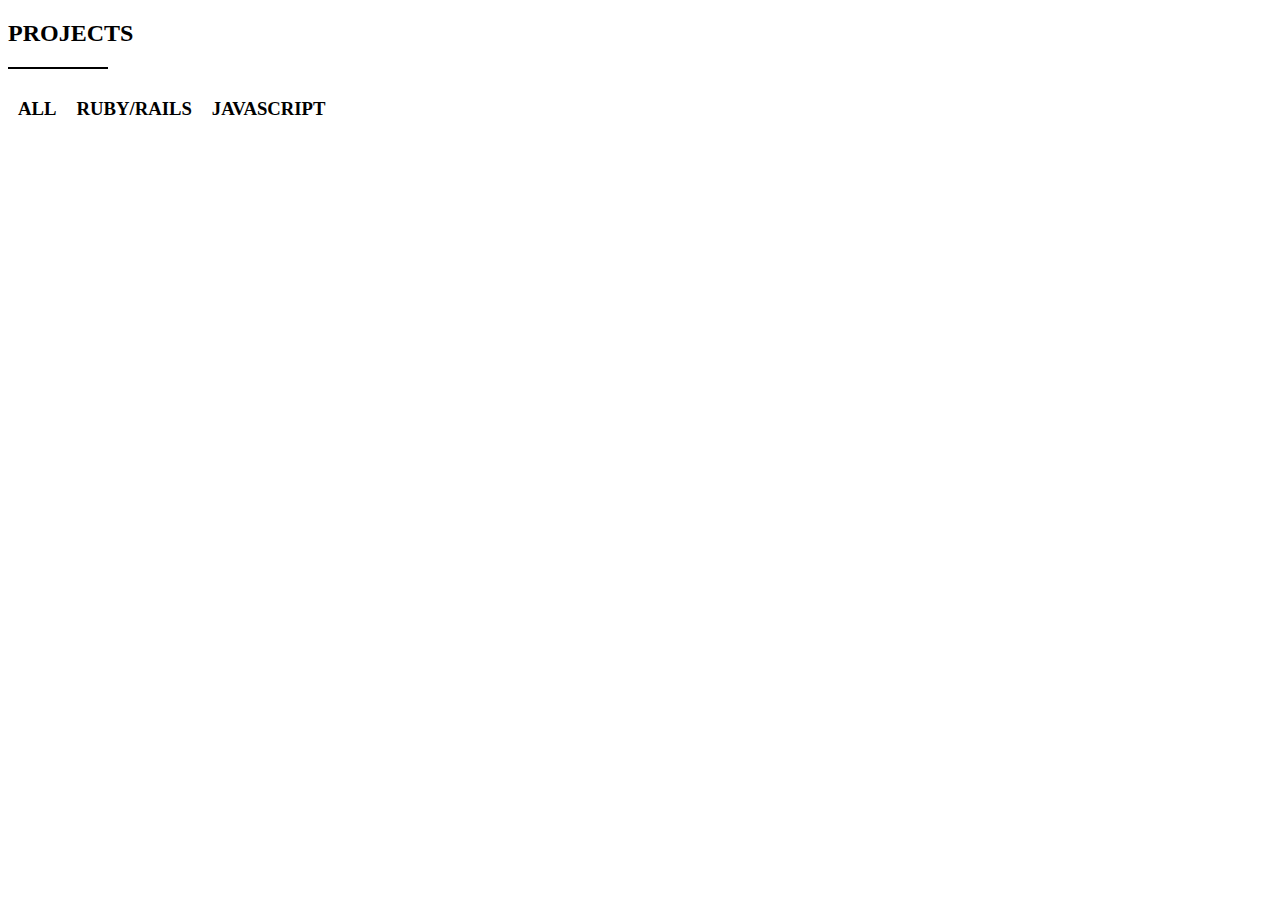
<file: index.html>
<!DOCTYPE html>
<html lang="en">
<head>
  <link rel="stylesheet" href="index.css">
  <meta charset="UTF-8">
  <meta http-equiv="X-UA-Compatible" content="IE=edge">
  <meta name="viewport" content="width=device-width, initial-scale=1.0">
  <title>Ofek Portfolio's</title>
</head>
<body>
  <h2>PROJECTS</h2>
  <div class="line"></div>
  <div class="nav">
    <div class="nav-part">
      <h3>ALL</h3>
    </div>
    <div class="nav-part">
      <h3>RUBY/RAILS</h3>
    </div>
    <div class="nav-part">
      <h3>JAVASCRIPT</h3>
    </div>
  </div>
</body>
</html>
</file>
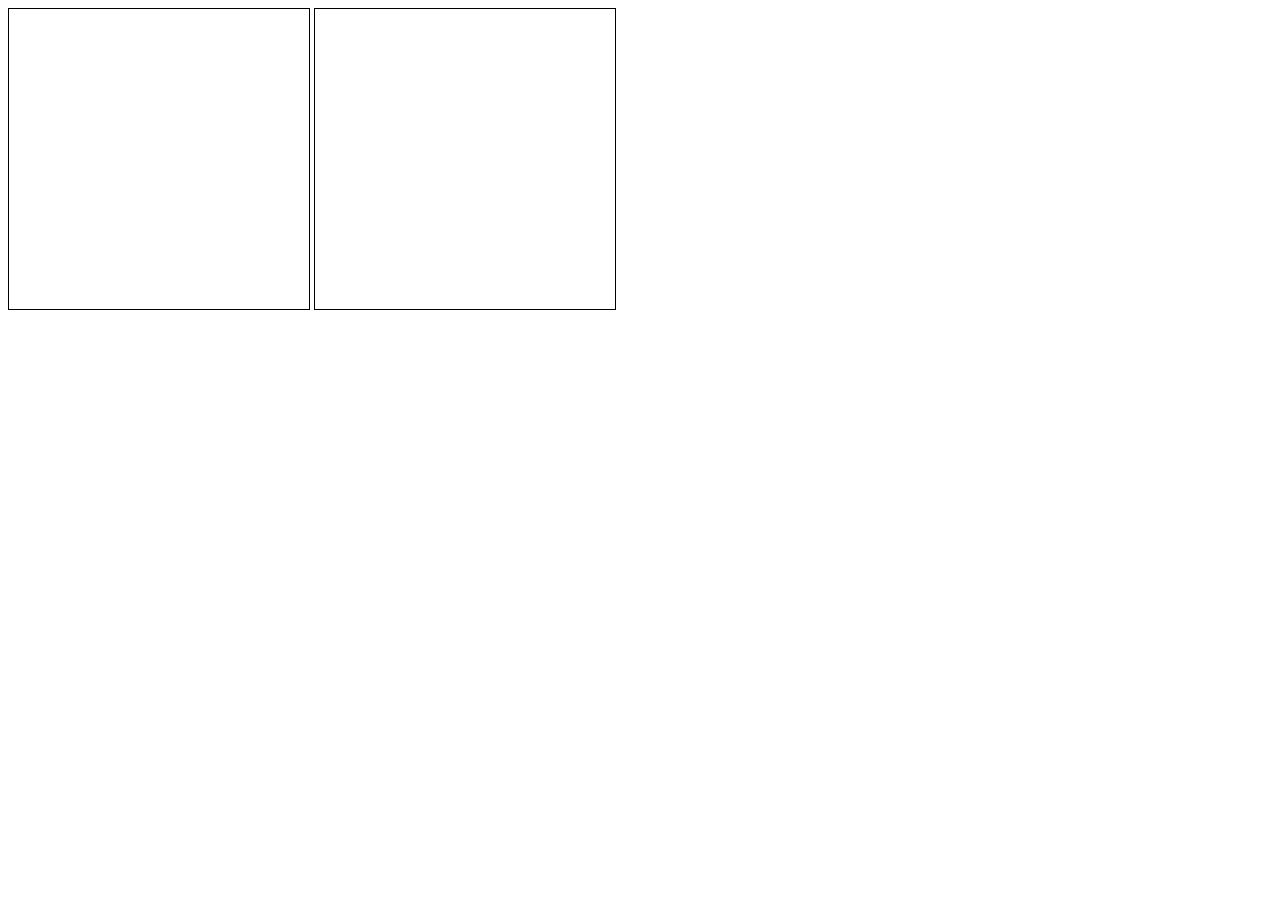
<file: games/Iframe tries/index.html>
<!DOCTYPE html>
<html lang="en">
<head>
  <meta charset="UTF-8">
  <meta http-equiv="X-UA-Compatible" content="IE=edge">
  <meta name="viewport" content="width=device-width, initial-scale=1.0">
  <title>Iframe</title>
  <link rel="stylesheet" href="index.css">
</head>
<body>
  <div id="iframe-holder">
    <iframe src="https://overfishy.github.io/soduko-mobile/sudoku.html" title="soduk-dick"></iframe>
    <iframe src="https://overfishy.github.io/Snake-Game/" title="snake-dick"></iframe>
  </div>
</body>
</html>
</file>
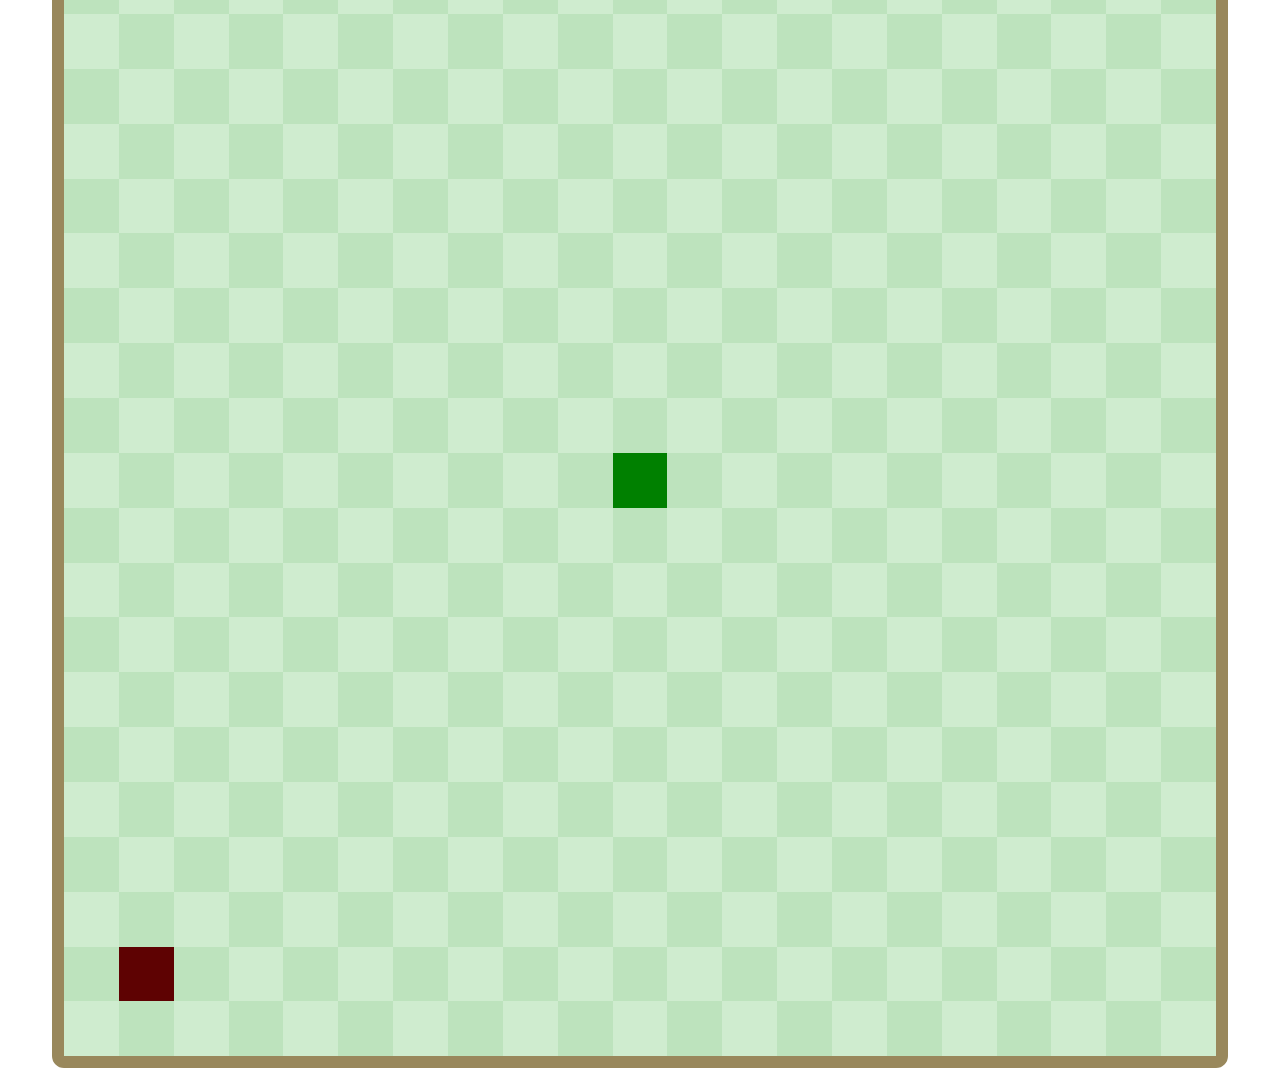
<file: games/snake mobile - applying new grid attemps/index.html>
<!DOCTYPE html>
  <html lang="en">
  <head>
    <meta charset="UTF-8">
    <meta http-equiv="X-UA-Compatible" content="IE=edge">
    <meta name="viewport" content="width=device-width, initial-scale=1.0">
    <title>snake</title>
    <link rel="stylesheet" href="snake.css">
  </head>
  <script src="game.js" defer type="module"></script>
  <body>
    <span><h4 id="score">Score: 0</h4></span>
    <div id="board-container">
      <div id="board"></div>
      <div id="board-utility"></div>
    </div>
  </body>
</html>
</file>
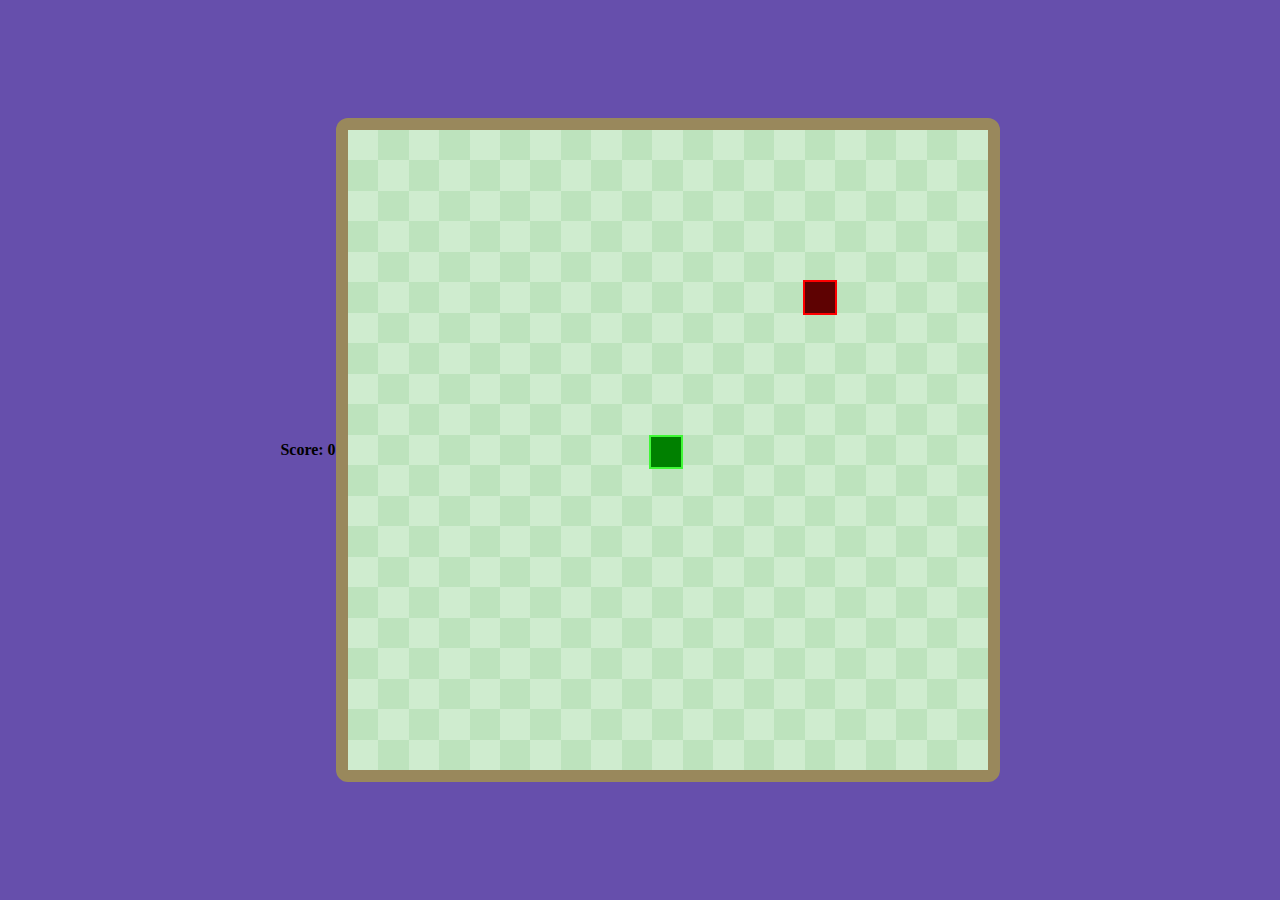
<file: games/snake mobile - grid attempts/index.html>
<!DOCTYPE html>
  <html lang="en">
  <head>
    <meta charset="UTF-8">
    <meta http-equiv="X-UA-Compatible" content="IE=edge">
    <meta name="viewport" content="width=device-width, initial-scale=1.0">
    <title>snake</title>
    <link rel="stylesheet" href="snake.css">
  </head>
  <script src="game.js" defer type="module"></script>
  <body>
    <h4 id="score">Score: 0</h4>
    <div id="container-action">
      <div id="board-utility"></div>
      <div id="board"></div>
    </div>
  </body>
</html>
</file>
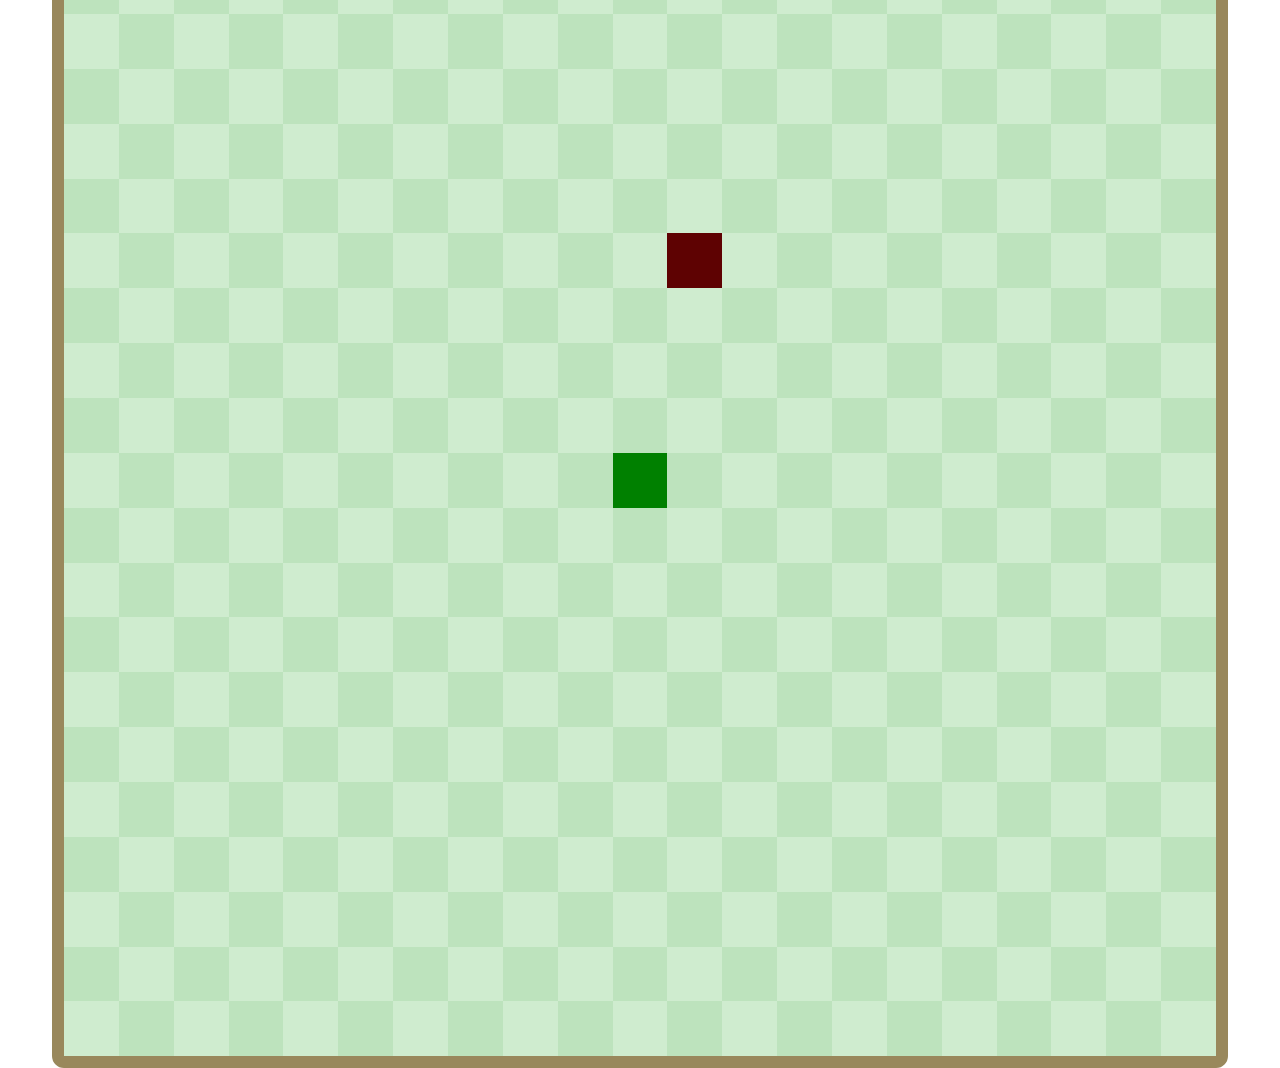
<file: games/snake mobile - succsesfull grid- animation/index.html>
<!DOCTYPE html>
  <html lang="en">
  <head>
    <meta charset="UTF-8">
    <meta http-equiv="X-UA-Compatible" content="IE=edge">
    <meta name="viewport" content="width=device-width, initial-scale=1.0">
    <title>snake</title>
    <link rel="stylesheet" href="snake.css">
  </head>
  <script src="game.js" defer type="module"></script>
  <body>
    <span><h4 id="score">Score: 0</h4></span>
    <div id="board-container">
      <div id="board"></div>
      <div id="board-snake"></div>
      <div id="board-apple"></div>
    </div>
  </body>
</html>
</file>
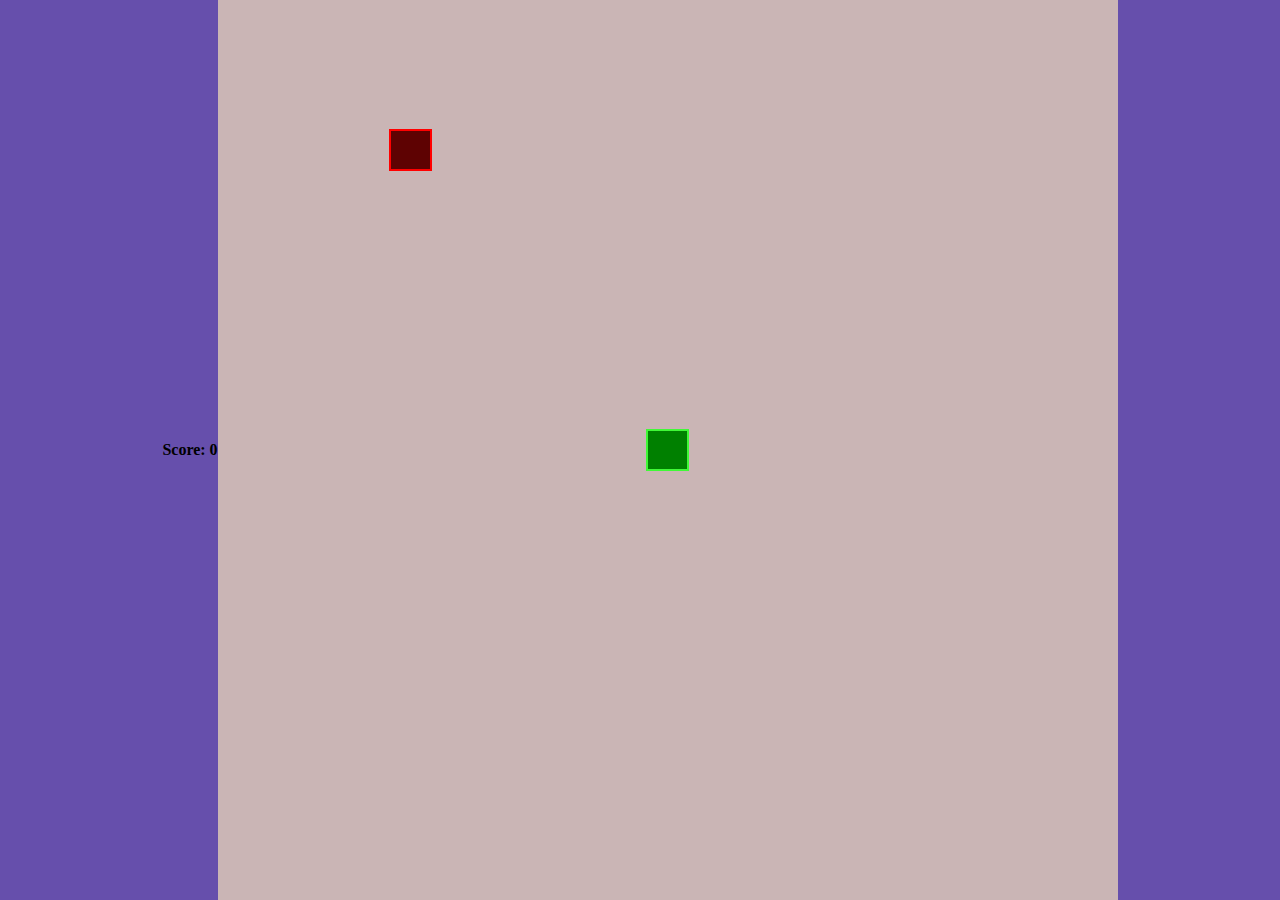
<file: games/snake mobile/index.html>
<!DOCTYPE html>
  <html lang="en">
  <head>
    <meta charset="UTF-8">
    <meta http-equiv="X-UA-Compatible" content="IE=edge">
    <meta name="viewport" content="width=device-width, initial-scale=1.0">
    <title>snake</title>
    <link rel="stylesheet" href="snake.css">
  </head>
  <script src="game.js" defer type="module"></script>
  <body>
    <h4 id="score">Score: 0</h4>
    <div id="game-board"></div>
  </body>
</html>
</file>
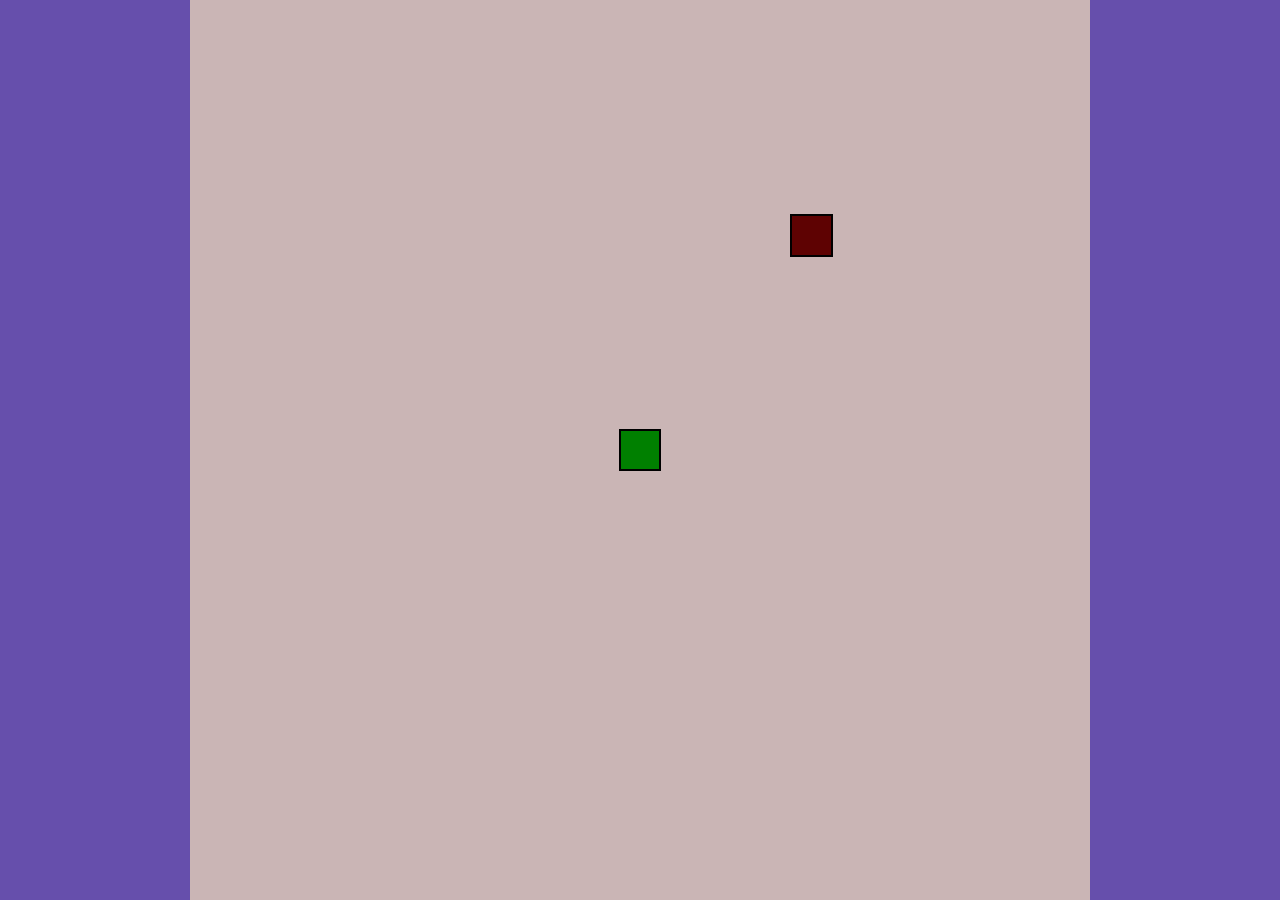
<file: games/snake/index.html>
<!DOCTYPE html>
  <html lang="en">
  <head>
    <meta charset="UTF-8">
    <meta http-equiv="X-UA-Compatible" content="IE=edge">
    <meta name="viewport" content="width=device-width, initial-scale=1.0">
    <title>snake</title>
  </head>
  <style>
    body {
      display: flex;
      justify-content: center;
      align-items: center;
      height: 100vh;
      width: 100vw;
      padding: 0;
      margin: 0;
      background-color: rgb(102, 79, 172);
    }

    #game-board {
      width: 100vmin;
      height: 100vmin;
      background-color: rgb(202, 181, 181);
      display: grid;
      grid-template-columns: repeat(21, 1fr);
      grid-template-rows: repeat(21, 1fr);
    }

    .snake {
      background-color: green;
      border: 0.25vmin solid black;
    }

    .apple {
      background-color: rgb(94, 2, 2);
      border: 0.25vmin solid black;
    }

  </style>
  <script src="game.js" defer type="module"></script>
  <body>
    <div id="game-board"></div>
  </body>
</html>
</file>
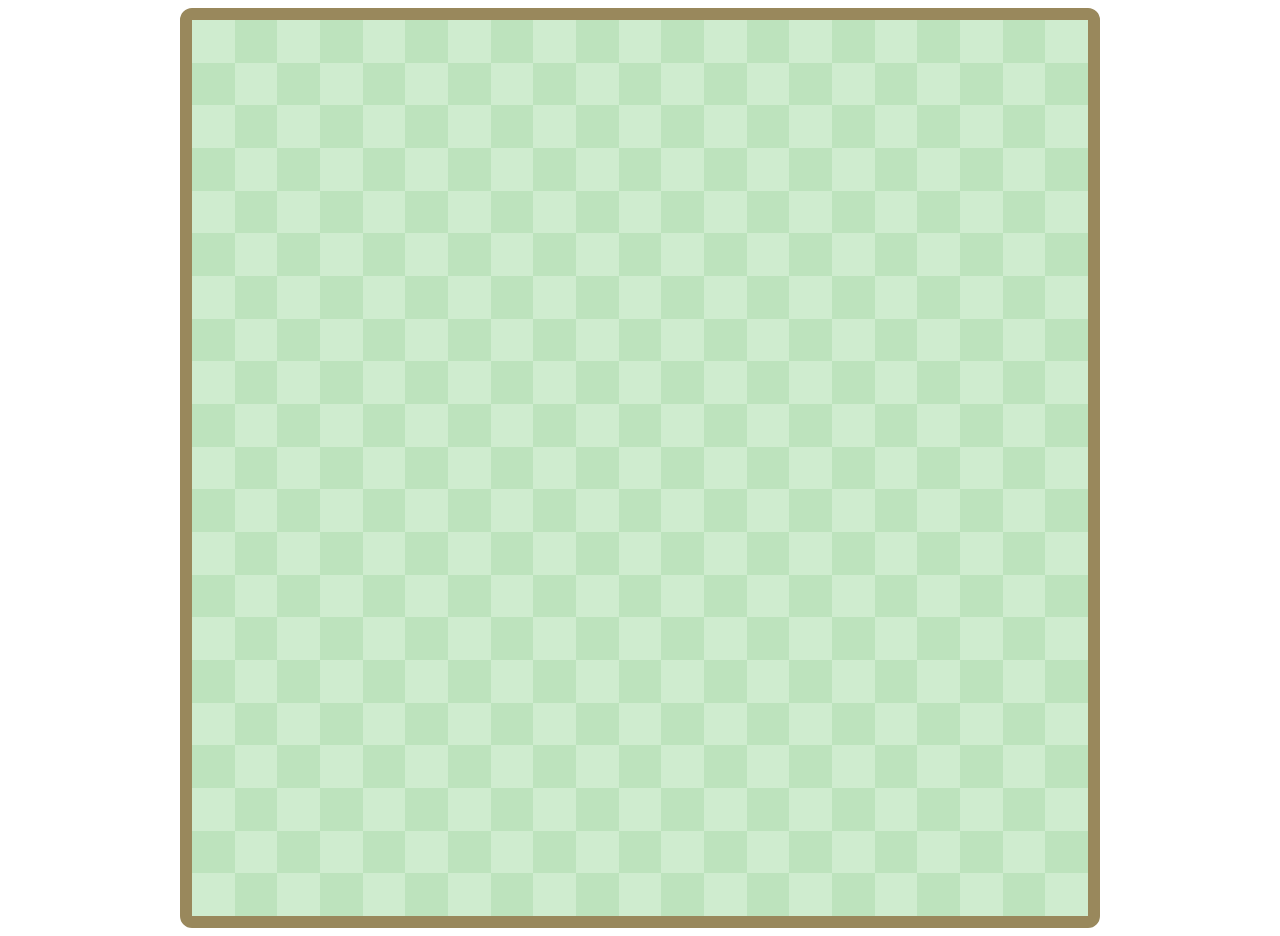
<file: games/snake mobile - grid attempts/grid-plays/grid-attempts-using-JS/index.html>
<!DOCTYPE html>
<html lang="en">
<head>
  <meta charset="UTF-8">
  <meta http-equiv="X-UA-Compatible" content="IE=edge">
  <meta name="viewport" content="width=device-width, initial-scale=1.0">
  <title>Snake-Board</title>
  <link rel="stylesheet" href="stylesheet.css">
  <script src="index.js"></script>
</head>
<body>
  <div id="board"></div>
</body>
</html>
</file>
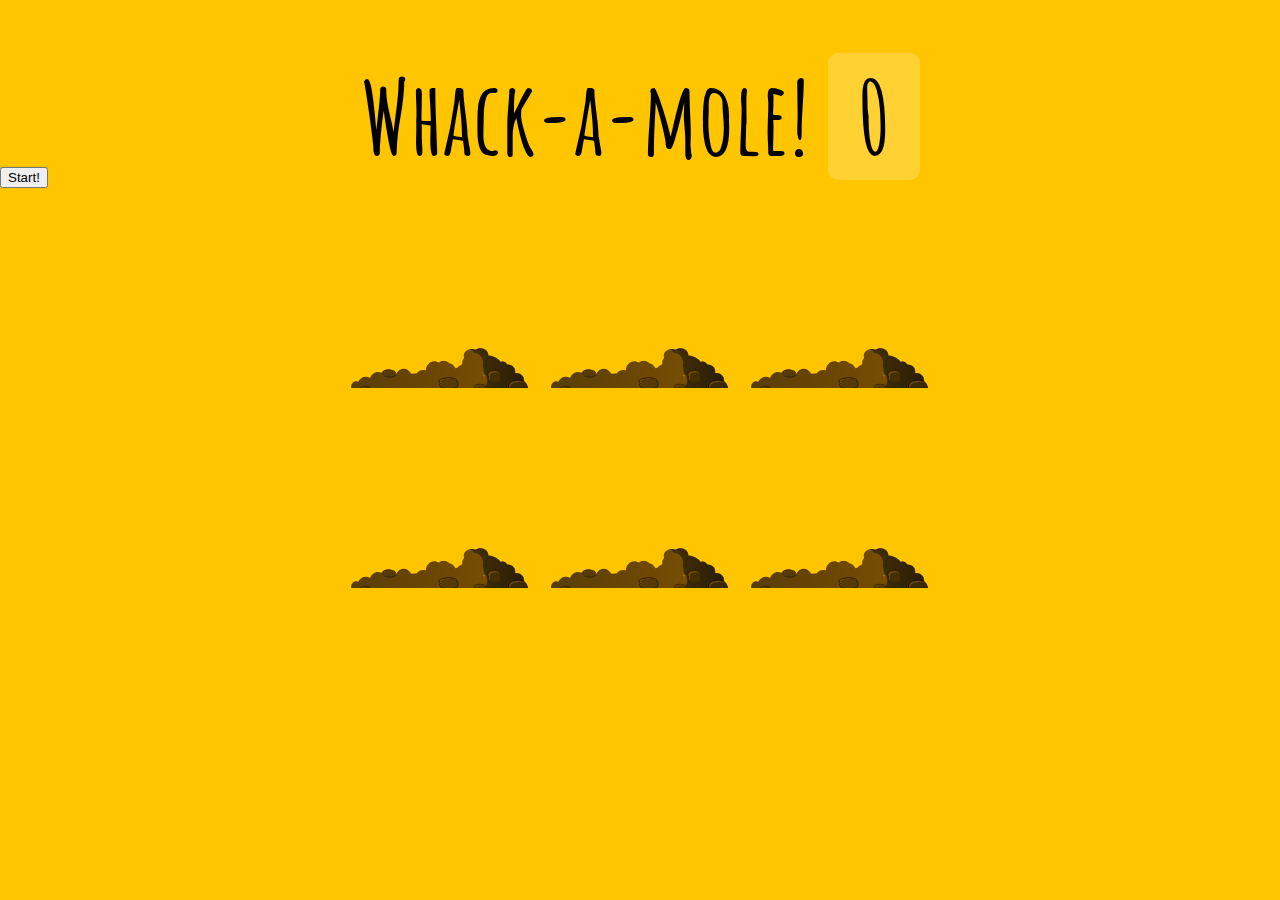
<file: games/30 - Whack A Mole copy/index-FINISHED.html>
<!DOCTYPE html>
<html lang="en">
<head>
  <meta charset="UTF-8">
  <title>Whack A Mole!</title>
  <link href='https://fonts.googleapis.com/css?family=Amatic+SC:400,700' rel='stylesheet' type='text/css'>
  <link rel="stylesheet" href="style.css">
</head>
<body>

  <h1>Whack-a-mole! <span class="score">0</span></h1>
  <button onClick="startGame()">Start!</button>

  <div class="game">
    <div class="hole hole1">
      <div class="mole"></div>
    </div>
    <div class="hole hole2">
      <div class="mole"></div>
    </div>
    <div class="hole hole3">
      <div class="mole"></div>
    </div>
    <div class="hole hole4">
      <div class="mole"></div>
    </div>
    <div class="hole hole5">
      <div class="mole"></div>
    </div>
    <div class="hole hole6">
      <div class="mole"></div>
    </div>
  </div>

<script>
  const holes = document.querySelectorAll('.hole');
  const scoreBoard = document.querySelector('.score');
  const moles = document.querySelectorAll('.mole');
  let lastHole;
  let timeUp = false;
  let score = 0;

  function randomTime(min, max) {
    return Math.round(Math.random() * (max - min) + min);
  }

  function randomHole(holes) {
    const idx = Math.floor(Math.random() * holes.length);
    const hole = holes[idx];
    if (hole === lastHole) {
      console.log('Ah nah thats the same one bud');
      return randomHole(holes);
    }
    lastHole = hole;
    return hole;
  }

  function peep() {
    const time = randomTime(200, 1000);
    const hole = randomHole(holes);
    hole.classList.add('up');
    setTimeout(() => {
      hole.classList.remove('up');
      if (!timeUp) peep();
    }, time);
  }

  function startGame() {
    scoreBoard.textContent = 0;
    timeUp = false;
    score = 0;
    peep();
    setTimeout(() => timeUp = true, 10000)
  }

  function bonk(e) {
    if(!e.isTrusted) return; // cheater!
    score++;
    this.parentNode.classList.remove('up');
    scoreBoard.textContent = score;
  }

  moles.forEach(mole => mole.addEventListener('click', bonk));

</script>
</body>
</html>
</file>
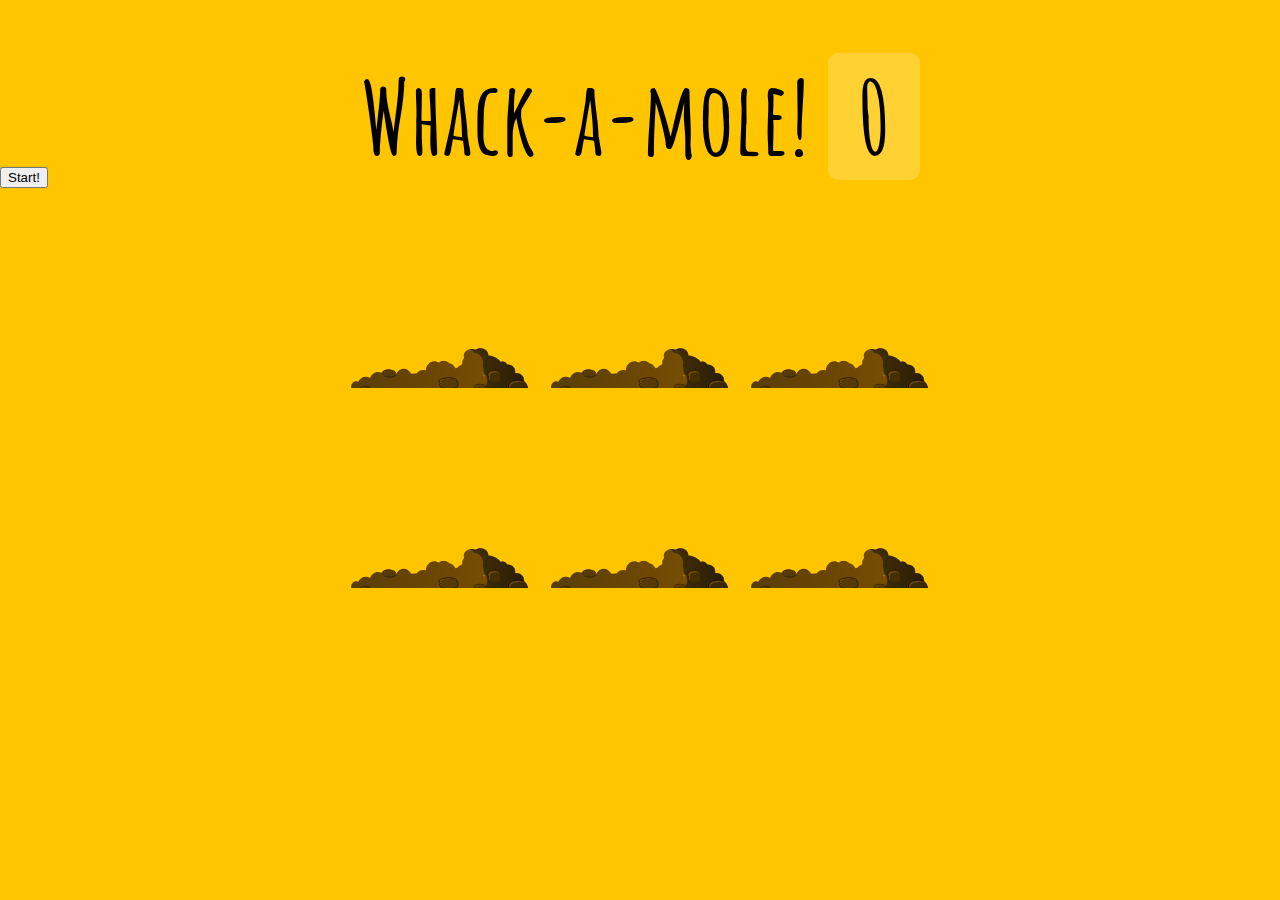
<file: games/30 - Whack A Mole copy/index-START.html>
<!DOCTYPE html>
<html lang="en">
<head>
  <meta charset="UTF-8">
  <title>Whack A Mole!</title>
  <link href='https://fonts.googleapis.com/css?family=Amatic+SC:400,700' rel='stylesheet' type='text/css'>
  <link rel="stylesheet" href="style.css">
</head>
<body>

  <h1>Whack-a-mole! <span class="score">0</span></h1>
  <button onClick="startGame()">Start!</button>

  <div class="game">
    <div class="hole hole1">
      <div class="mole"></div>
    </div>
    <div class="hole hole2">
      <div class="mole"></div>
    </div>
    <div class="hole hole3">
      <div class="mole"></div>
    </div>
    <div class="hole hole4">
      <div class="mole"></div>
    </div>
    <div class="hole hole5">
      <div class="mole"></div>
    </div>
    <div class="hole hole6">
      <div class="mole"></div>
    </div>
  </div>

<script>
  const holes = document.querySelectorAll('.hole');
  const scoreBoard = document.querySelector('.score');
  const moles = document.querySelectorAll('.mole');
  let lastHole;
  let timeUp = false;
  let score = 0;

  function randTime(min, max) {
    return Math.round(Math.random() * (max - min) + min);
  }

  function randHole(listOfHoles) {
    const index = Math.floor(Math.random() * listOfHoles.length);
    const hole = listOfHoles[index];

    if (lastHole === hole) {
      console.log('Same hole twice alert');
      return randHole(holes)
    }

    lastHole = hole
    return hole;
  }

  /* break function */
  // return;

  /* break & give value to outside */
  // return 3, return [], return {}

  /* new execution flow */
  // return function()

  function peep() {
    const time = randTime(200, 1000);
    const hole = randHole(holes)
    hole.classList.add('up');
    setTimeout(() => {
      hole.classList.remove('up');
      if (!timeUp) peep();
    }, time);
  }

  function startGame() {
    scoreBoard.textContent = 0;
    timeUp = false;
    score = 0;
    peep();

    setTimeout(() => {
      timeUp = true;
    }, 10000);
  }

  function bonk(e) {
    console.log(e);
    if (!e.isTrusted) return; // to catch a cheateR
    if (!this.parentNode.classList.contains('up')) return // to Avoid extra points
    score ++;
    this.parentNode.classList.remove('up');
    scoreBoard.textContent = score;
  }

  moles.forEach(mole => mole.addEventListener('click', bonk))

</script>
</body>
</html>
</file>
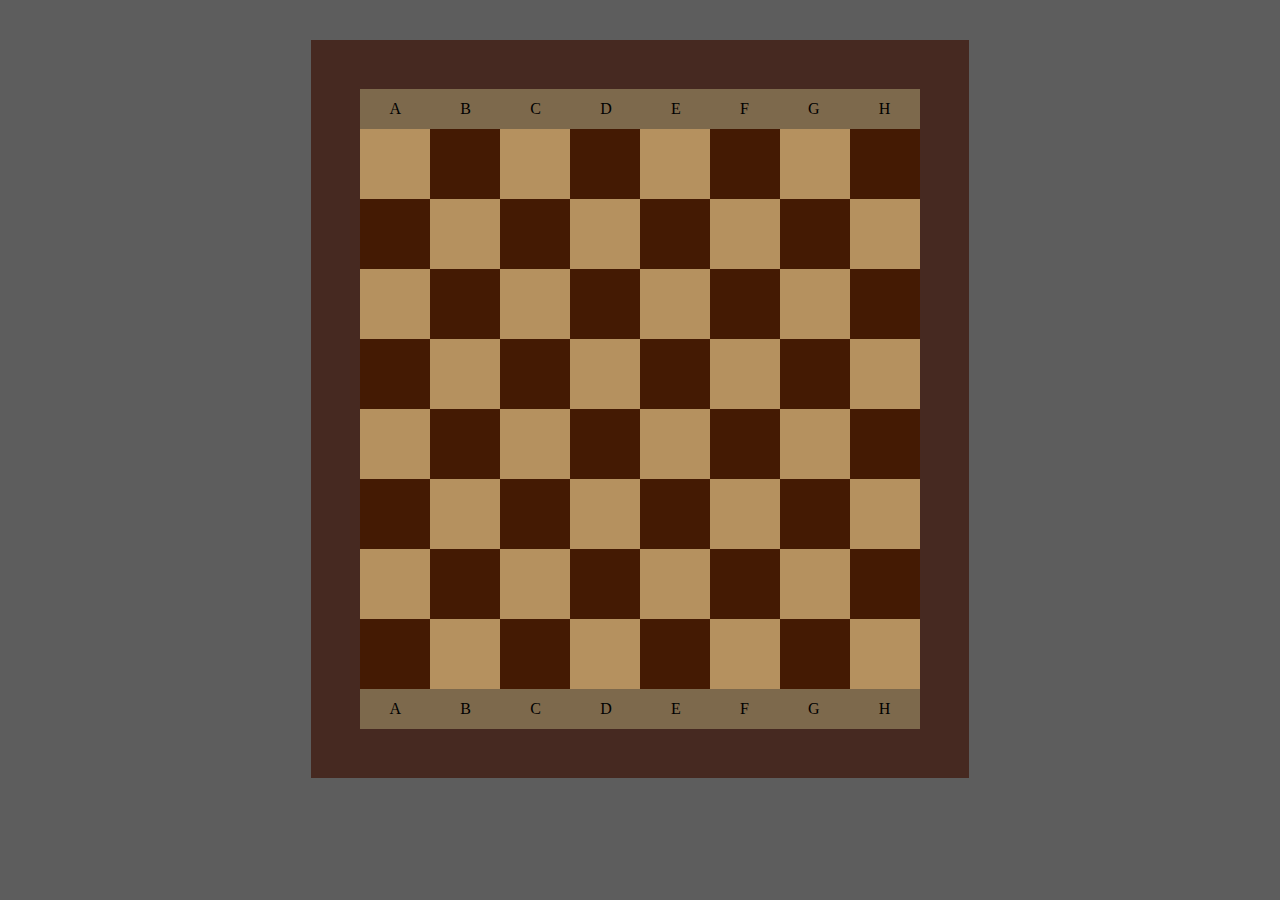
<file: games/snake mobile - grid attempts/grid-plays/chess/chess.html>
<!DOCTYPE html>
<html lang="en">
<head>
  <meta charset="UTF-8">
  <title>Chess</title>
  <link rel="stylesheet" href="chess.css">
</head>
<body>
  <div class="wrapper">
  <div class="top">
    <div class="wrapper-inner">
      <div class="box-inner">A</div>
      <div class="box-inner">B</div>
      <div class="box-inner">C</div>
      <div class="box-inner">D</div>
      <div class="box-inner">E</div>
      <div class="box-inner">F</div>
      <div class="box-inner">G</div>
      <div class="box-inner">H</div>
    </div>
  </div>
  <div class="box"></div>
  <div class="box"></div>
  <div class="box"></div>
  <div class="box"></div>
  <div class="box"></div>
  <div class="box"></div>
  <div class="box"></div>
  <div class="box"></div>

  <div class="box"></div>
  <div class="box"></div>
  <div class="box"></div>
  <div class="box"></div>
  <div class="box"></div>
  <div class="box"></div>
  <div class="box"></div>
  <div class="box"></div>

  <div class="box"></div>
  <div class="box"></div>
  <div class="box"></div>
  <div class="box"></div>
  <div class="box"></div>
  <div class="box"></div>
  <div class="box"></div>
  <div class="box"></div>

  <div class="box"></div>
  <div class="box"></div>
  <div class="box"></div>
  <div class="box"></div>
  <div class="box"></div>
  <div class="box"></div>
  <div class="box"></div>
  <div class="box"></div>

  <div class="box"></div>
  <div class="box"></div>
  <div class="box"></div>
  <div class="box"></div>
  <div class="box"></div>
  <div class="box"></div>
  <div class="box"></div>
  <div class="box"></div>

  <div class="box"></div>
  <div class="box"></div>
  <div class="box"></div>
  <div class="box"></div>
  <div class="box"></div>
  <div class="box"></div>
  <div class="box"></div>
  <div class="box"></div>

  <div class="box"></div>
  <div class="box"></div>
  <div class="box"></div>
  <div class="box"></div>
  <div class="box"></div>
  <div class="box"></div>
  <div class="box"></div>
  <div class="box"></div>

  <div class="box"></div>
  <div class="box"></div>
  <div class="box"></div>
  <div class="box"></div>
  <div class="box"></div>
  <div class="box"></div>
  <div class="box"></div>
  <div class="box"></div>
  <div class="bottom">
    <div class="wrapper-inner">
      <div class="box-inner">A</div>
      <div class="box-inner">B</div>
      <div class="box-inner">C</div>
      <div class="box-inner">D</div>
      <div class="box-inner">E</div>
      <div class="box-inner">F</div>
      <div class="box-inner">G</div>
      <div class="box-inner">H</div>
    </div>
  </div>

</div>
</body>
</html>
</file>
<file: index.css>
.nav  {
  display: flex;
}

.line {
  height: 2px;
  background: black;
  width: 100px;
}

.nav-part {
  padding: 10px;
  /* border: 1px solid beige; */
}
</file>
<file: games/Iframe tries/index.css>
iframe {
  height: 300px;
  border: 1px solid black;
}

.iframe-holder {
  display: flex;
  align-items: center;
  width: 60vw;
  flex-direction: column;
}
</file>
<file: games/snake mobile - applying new grid attemps/snake.css>
body {
  display: flex;
  justify-content: center;
  align-items: center;
  flex-direction: column;
  height: 100vh;
  width: 100vw;
  padding: 0;
  margin: 0;
  overflow: hidden
}

#board {
  width: 90vw;
  height: 90vw;
  background-color: rgb(202, 181, 181);
  display: grid;
  grid-template-columns: repeat(21, 1fr);
  grid-template-rows: repeat(21, 1fr);
  border: 12px solid #99885c;
  border-radius: 12px;
}

#board-utility {
  width: 90vw;
  height: 90vw;
  margin: auto;
  display: grid;
  grid-template-columns: repeat(21, auto);
  grid-template-rows: repeat(21, auto);
  z-index: 10;
  border: 12px solid transparent;
  border-radius: 12px;
}

#board-container {
  display: grid;
}

#board-utility, #board{
  grid-column: 1;
  grid-row: 1;
}

.snake {
  background-color: green;
  z-index: 10;
}

.apple {
  background-color: rgb(94, 2, 2);
  z-index: 10;
  /* -webkit-animation: breathing 5s ease-out infinite normal;
  animation: breathing 5s ease-out infinite normal;
  -webkit-font-smoothing: antialiased; */
}

.light-green {
  background-color: rgb(207, 236, 207);
}
.green {
  background-color: rgb(189, 227, 189);
}
</file>
<file: games/snake mobile - grid attempts/snake.css>
body {
  display: flex;
  justify-content: center;
  align-items: center;
  height: 100vh;
  width: 100vw;
  padding: 0;
  margin: 0;
  background-color: rgb(102, 79, 172);
  overflow: hidden
}

#board {
  width: 50vw;
  height: 50vw;
  margin: auto;
  display: grid;
  grid-template-columns: repeat(21, auto);
  grid-template-rows: repeat(21, auto);
  border: 12px solid #99885c;
  border-radius: 12px;
}

#container-action {
  display: grid;
}

#board-utility, #board{
  grid-column: 1;
  grid-row: 1;
}

#board-utility {
  width: 50vw;
  height: 50vw;
  margin: auto;
  display: grid;
  grid-template-columns: repeat(21, auto);
  grid-template-rows: repeat(21, auto);
  z-index: 10;
  border: 12px solid transparent;
}

.snake {
  background-color: green;
  border: 0.25vmin solid rgb(64, 248, 55);
  z-index: 10;
}

.apple {
  background-color: rgb(94, 2, 2);
  border: 0.25vmin solid rgb(255, 0, 0);
  z-index: 10;
}

.generated-tile {
  /* class that the tiles share */
}

.light-green {
  background-color: rgb(207, 236, 207);
}
.green {
  background-color: rgb(189, 227, 189);
}

/* NOT SURE IF IT GIVES OUT ANY USE */

/* .gameboard-tile {
  border: 1px solid black;
} */

/* .field {
  border: 1px solid ghostwhite;
  background-color: lightgreen;
  grid-template-columns: repeat(21, 1fr);
  grid-template-rows: repeat(21, 1fr);
  width: 100vmin;
  height: 100vmin;
} */
</file>
<file: games/snake mobile - succsesfull grid- animation/snake.css>
body {
  display: flex;
  justify-content: center;
  align-items: center;
  flex-direction: column;
  height: 100vh;
  width: 100vw;
  padding: 0;
  margin: 0;
  overflow: hidden
}

#board {
  width: 90vw;
  height: 90vw;
  background-color: rgb(202, 181, 181);
  display: grid;
  grid-template-columns: repeat(21, 1fr);
  grid-template-rows: repeat(21, 1fr);
  border: 12px solid #99885c;
  border-radius: 12px;
}

#board-snake {
  width: 90vw;
  height: 90vw;
  margin: auto;
  display: grid;
  grid-template-columns: repeat(21, auto);
  grid-template-rows: repeat(21, auto);
  z-index: 100;
  border: 12px solid transparent;
  border-radius: 12px;
}

#board-apple {
  width: 90vw;
  height: 90vw;
  margin: auto;
  display: grid;
  grid-template-columns: repeat(21, auto);
  grid-template-rows: repeat(21, auto);
  z-index: 10;
  border: 12px solid transparent;
  border-radius: 12px;
}

#board-container {
  display: grid;
}

#board-snake, #board, #board-apple {
  grid-column: 1;
  grid-row: 1;
}

.snake {
  background-color: green;
  z-index: 10;
  /* outline: #4CAF50 solid 10px; */
}

.light-green {
  background-color: rgb(207, 236, 207);
}

.green {
  background-color: rgb(189, 227, 189);
}

.apple {
  background-color: rgb(94, 2, 2);
  z-index: 12;
  animation: breath 1500ms infinite;
}

@keyframes breath {
  0% {
    transform: scale(1)
  }
  50% {
    transform: scale(1.4)
  }
  100% {
    transform: scale(1)
  }
}
</file>
<file: games/snake mobile/snake.css>
body {
  display: flex;
  justify-content: center;
  align-items: center;
  height: 100vh;
  width: 100vw;
  padding: 0;
  margin: 0;
  background-color: rgb(102, 79, 172);
  overflow: hidden
}

#game-board {
  width: 100vmin;
  height: 100vmin;
  background-color: rgb(202, 181, 181);
  display: grid;
  grid-template-columns: repeat(21, 1fr);
  grid-template-rows: repeat(21, 1fr);

}

.snake {
  background-color: green;
  border: 0.25vmin solid rgb(64, 248, 55);
}

.apple {
  background-color: rgb(94, 2, 2);
  border: 0.25vmin solid rgb(255, 0, 0);
  /* -webkit-animation: breathing 5s ease-out infinite normal;
  animation: breathing 5s ease-out infinite normal;
  -webkit-font-smoothing: antialiased; */
}

.gameboard-tile {
  border: 1px solid black;
}
</file>
<file: games/snake mobile - grid attempts/grid-plays/grid-attempts-using-JS/stylesheet.css>
#board {
  width: 70vw;
  height: 70vw;
  margin: auto;
  display: grid;
  grid-template-columns: repeat(21, auto);
  grid-template-rows: repeat(21, auto);
  border: 12px solid #99885c;
  border-radius: 12px;
}

.generated-tile {
  /* class that the tiles share */
}

.light-green {
  background-color: rgb(207, 236, 207);
}
.green {
  background-color: rgb(189, 227, 189);
}
</file>
<file: games/30 - Whack A Mole copy/style.css>
html {
  box-sizing: border-box;
  font-size: 10px;
  background: #ffc600;
}

*, *:before, *:after {
  box-sizing: inherit;
}

body {
  padding: 0;
  margin: 0;
  font-family: 'Amatic SC', cursive;
}

h1 {
  text-align: center;
  font-size: 10rem;
  line-height: 1;
  margin-bottom: 0;
}

.score {
  background: rgba(255,255,255,0.2);
  padding: 0 3rem;
  line-height: 1;
  border-radius: 1rem;
}

.game {
  width: 600px;
  height: 400px;
  display: flex;
  flex-wrap: wrap;
  margin: 0 auto;
}

.hole {
  flex: 1 0 33.33%;
  overflow: hidden;
  position: relative;
}

.hole:after {
  display: block;
  background: url(dirt.svg) bottom center no-repeat;
  background-size: contain;
  content: '';
  width: 100%;
  height:70px;
  position: absolute;
  z-index: 2;
  bottom: -30px;
}

.mole {
  background: url('mole.svg') bottom center no-repeat;
  background-size: 60%;
  position: absolute;
  top: 100%;
  width: 100%;
  height: 100%;
  transition:all 0.4s;
}

.hole.up .mole {
  top: 0;
}
</file>
<file: games/snake mobile - grid attempts/grid-plays/chess/chess.css>
body {
  margin: 40px;
  background-color: #5d5d5d;
}
.wrapper {
  border: 49px solid #462921;
  width: 560px;
  margin: 0 auto;
  display: grid;
  grid-gap: 0;
  grid-template-columns: repeat(8, 70px);
  grid-template-rows: 40px repeat(8, 70px) 40px;
  grid-auto-flow: row;
}
.wrapper-inner{
display: grid;
  grid-gap: 0;
  grid-template-columns: repeat(8, auto);
  grid-template-rows: auto;
  grid-auto-flow: row;
  align-items: strech;
}

.box {
  padding: 20px;
  font-size: 150%;
  background-color: #b5915f;
  color: #000;
  text-align: center;
}
.box-inner{
  text-align: center;
  align-self: center;
}
.top,
.bottom{
  display: grid;
  align-items: stretch;
  background-color: #7d694c;
}
.top {
  grid-column-start: 1;
  grid-column-end: 9;
  grid-row-start: 1;
  grid-row-end: 1;
}
.bottom {
  grid-column-start: 1;
  grid-column-end: 9;
  grid-row-start: 10;
  grid-row-end: 10;
}

.box:nth-child(-2n+9),
.box:nth-child(9) ~ div:nth-child(-2n+16),
.box:nth-child(17) ~ div:nth-child(-2n+25),
.box:nth-child(25) ~ div:nth-child(-2n+32),
.box:nth-child(33) ~ div:nth-child(-2n+41),
.box:nth-child(41) ~ div:nth-child(-2n+48),
.box:nth-child(49) ~ div:nth-child(-2n+57),
.box:nth-child(57) ~ div:nth-child(-2n+64){
  background-color: #441a03;
  color: #fff;
}
</file>
